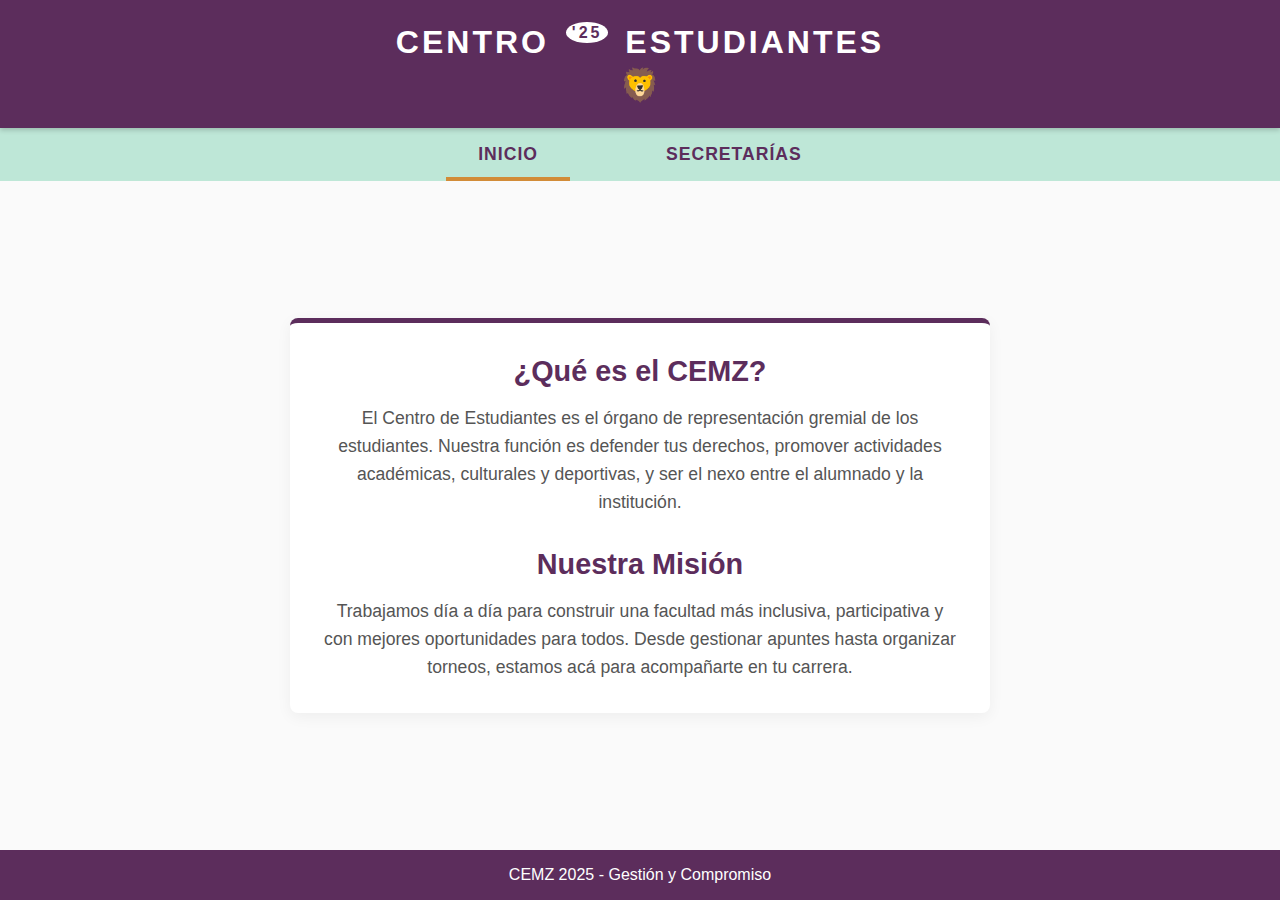
<file: src/main/resources/static/index.html>
<!DOCTYPE html>
<html lang="es">
<head>
    <meta charset="UTF-8">
    <meta name="viewport" content="width=device-width, initial-scale=1.0">
    <title>CEMZ '25 - Centro de Estudiantes</title>
    <link rel="stylesheet" href="style.css">
</head>
<body>

    <header class="main-header">
        <div class="logo-container">
            <h1>CENTRO <span class="badge-year">'25</span> ESTUDIANTES</h1>
            <div class="logo-icon">🦁</div> </div>
    </header>

    <nav class="main-nav">
        <div class="nav-links-container">
            <a href="index.html" class="nav-item active">INICIO</a>
            <a href="secretarias.html" class="nav-item">SECRETARÍAS</a>
        </div>
    </nav>

    <main class="intro-container">
        <section class="intro-content">
            <h2>¿Qué es el CEMZ?</h2>
            <p>
                El Centro de Estudiantes es el órgano de representación gremial de los estudiantes. 
                Nuestra función es defender tus derechos, promover actividades académicas, 
                culturales y deportivas, y ser el nexo entre el alumnado y la institución.
            </p>
            
            <h2>Nuestra Misión</h2>
            <p>
                Trabajamos día a día para construir una facultad más inclusiva, participativa 
                y con mejores oportunidades para todos. Desde gestionar apuntes hasta organizar 
                torneos, estamos acá para acompañarte en tu carrera.
            </p>
        </section>
    </main>

    <footer class="main-footer">
        <p>CEMZ 2025 - Gestión y Compromiso</p>
    </footer>

</body>
</html>
</file>
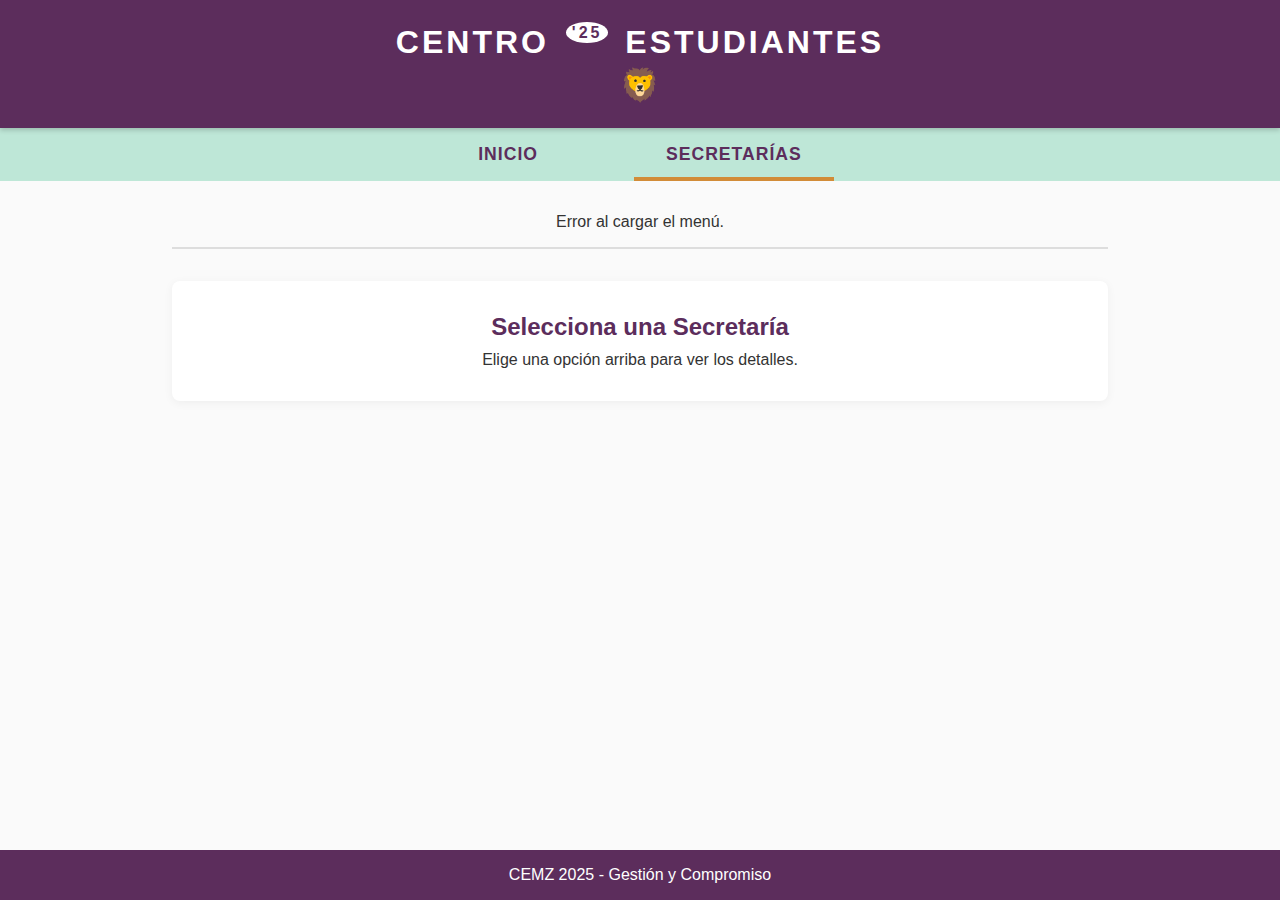
<file: src/main/resources/static/secretarias.html>
<!DOCTYPE html>
<html lang="es">
<head>
    <meta charset="UTF-8">
    <meta name="viewport" content="width=device-width, initial-scale=1.0">
    <title>Secretarías - CEMZ '25</title>
    <link rel="stylesheet" href="style.css">
</head>
<body>

    <header class="main-header">
        <div class="logo-container">
            <h1>CENTRO <span class="badge-year">'25</span> ESTUDIANTES</h1>
            <div class="logo-icon">🦁</div>
        </div>
    </header>

    <nav class="main-nav">
        <div class="nav-links-container">
            <a href="index.html" class="nav-item">INICIO</a>
            <a href="secretarias.html" class="nav-item active">SECRETARÍAS</a>
        </div>
    </nav>

    <main class="secretaria-container">
        
        <section id="menu-secretarias" class="tabs-secretarias">
            <p class="loading-text">Cargando secretarías...</p> 
        </section>

        <section class="info-panel">
            <h2 id="titulo-secretaria">Selecciona una Secretaría</h2>
            <p id="descripcion-secretaria">Elige una opción arriba para ver los detalles.</p>
        </section>

        <section id="panel-acciones" class="acciones-container hidden">
            <button class="btn-accion" onclick="cargarDatos('recursos')">Recursos</button>
            <button class="btn-accion" onclick="cargarDatos('miembros')">Miembros</button>
            <button class="btn-accion" onclick="cargarDatos('eventos')">Eventos</button>
        </section>

        <section class="resultados-container">
            <table id="tabla-datos" class="tabla-cemz hidden">
                <thead>
                    <tr id="tabla-cabecera"></tr>
                </thead>
                <tbody id="tabla-cuerpo">
                    </tbody>
            </table>
        </section>

    </main>

    <footer class="main-footer">
        <p>CEMZ 2025 - Gestión y Compromiso</p>
    </footer>

    <script src="script.js"></script>

</body>
</html>
</file>
<file: src/main/resources/static/style.css>
/* --- VARIABLES DE COLORES --- */
:root {
    --color-principal: #5C2D5C;  /* Púrpura Oscuro */
    --color-secundario: #BEE7D7; /* Menta Pálido */
    --color-acento: #D28C38;     /* Naranja Quemado (para efectos) */
    --color-fondo: #FAFAFA;      /* Fondo casi blanco */
    --color-texto: #333333;      /* Gris oscuro para leer mejor */
}

/* --- RESET BÁSICO --- */
* {
    margin: 0;
    padding: 0;
    box-sizing: border-box;
}

body {
    font-family: 'Segoe UI', Roboto, Helvetica, sans-serif;
    background-color: var(--color-fondo);
    color: var(--color-texto);
    display: flex;
    flex-direction: column;
    min-height: 100vh; /* Para que el footer baje si hay poco contenido */
}

/* --- HEADER (Igual a la imagen) --- */
.main-header {
    background-color: var(--color-principal);
    color: white;
    padding: 1.5rem 0;
    text-align: center;
    box-shadow: 0 2px 5px rgba(0,0,0,0.2);
    position: relative;
    z-index: 10;
}

.logo-container h1 {
    font-size: 2rem;
    letter-spacing: 3px;
    font-weight: 700;
    display: inline-block;
}

.badge-year {
    font-size: 1rem;
    background-color: white;
    color: var(--color-principal);
    padding: 2px 6px;
    border-radius: 50%;
    vertical-align: top;
    margin: 0 5px;
}

.logo-icon {
    font-size: 2rem;
    margin-top: 5px;
}

/* --- NAV (Aquí arreglamos el problema de "vacío") --- */
.main-nav {
    background-color: var(--color-secundario);
    /* Quitamos padding vertical excesivo, lo controlaremos con los enlaces */
}

.nav-links-container {
    display: flex;
    justify-content: center; /* CLAVE: Centramos los elementos */
    gap: 4rem; /* CLAVE: Mucho espacio entre opciones para llenar visualmente */
    max-width: 800px;
    margin: 0 auto;
}

.nav-item {
    text-decoration: none;
    color: var(--color-principal);
    font-weight: 900;
    font-size: 1.1rem;
    letter-spacing: 1px;
    padding: 1rem 2rem; /* Hacemos el área de click grande */
    position: relative;
    transition: all 0.3s ease;
}

/* Efecto Hover: Una línea naranja que crece desde abajo */
.nav-item::after {
    content: '';
    position: absolute;
    bottom: 0;
    left: 0;
    width: 0%;
    height: 4px;
    background-color: var(--color-acento);
    transition: width 0.3s ease;
}

.nav-item:hover::after,
.nav-item.active::after {
    width: 100%; /* La línea llena todo el ancho al pasar el mouse */
}

.nav-item:hover {
    background-color: rgba(255, 255, 255, 0.2); /* Un brillo sutil al pasar el mouse */
}

/* --- MAIN CONTENT --- */
.intro-container {
    flex: 1; /* Ocupa el espacio sobrante */
    display: flex;
    justify-content: center;
    align-items: center;
    padding: 3rem 1rem;
}

.intro-content {
    max-width: 700px;
    text-align: center;
    background: white;
    padding: 2rem;
    border-radius: 8px;
    box-shadow: 0 4px 15px rgba(0,0,0,0.05);
    border-top: 5px solid var(--color-principal); /* Detalle estético */
}

.intro-content h2 {
    color: var(--color-principal);
    margin-bottom: 1rem;
    font-size: 1.8rem;
}

.intro-content h2:not(:first-child) {
    margin-top: 2rem;
}

.intro-content p {
    line-height: 1.6;
    font-size: 1.1rem;
    color: #555;
}

/* --- FOOTER --- */
.main-footer {
    background-color: var(--color-principal);
    color: white;
    text-align: center;
    padding: 1rem;
    margin-top: auto;
}
/* --- ESTILOS ESPECÍFICOS DE SECRETARIAS.HTML --- */

.secretaria-container {
    flex: 1;
    max-width: 1000px;
    margin: 0 auto;
    width: 100%;
    padding: 2rem;
    display: flex;
    flex-direction: column;
    gap: 2rem;
}

/* 1. TABS SUPERIORES (Selector de Secretaría) */
.tabs-secretarias {
    display: flex;
    justify-content: center;
    flex-wrap: wrap;
    gap: 1rem;
    border-bottom: 2px solid #ddd;
    padding-bottom: 1rem;
}

.btn-secretaria {
    background-color: white;
    border: 2px solid var(--color-principal);
    color: var(--color-principal);
    padding: 10px 20px;
    border-radius: 20px;
    cursor: pointer;
    font-weight: bold;
    transition: all 0.3s;
}

.btn-secretaria:hover,
.btn-secretaria.active {
    background-color: var(--color-principal);
    color: white;
}

/* 2. PANEL DE INFORMACIÓN */
.info-panel {
    text-align: center;
    background-color: white;
    padding: 2rem;
    border-radius: 8px;
    box-shadow: 0 2px 10px rgba(0,0,0,0.05);
}

.info-panel h2 {
    color: var(--color-principal);
    margin-bottom: 10px;
}

/* 3. BOTONES DE ACCIÓN (Recursos, Miembros, Eventos) */
.acciones-container {
    display: flex;
    justify-content: center;
    gap: 2rem;
}

.btn-accion {
    background-color: var(--color-acento); /* Naranja */
    color: white;
    border: none;
    padding: 15px 30px;
    font-size: 1.1rem;
    border-radius: 8px;
    cursor: pointer;
    font-weight: bold;
    box-shadow: 0 4px 6px rgba(0,0,0,0.1);
    transition: transform 0.2s;
}

.btn-accion:hover {
    transform: translateY(-2px); /* Efecto de "levantarse" */
    background-color: #bf7c2e; /* Un naranja un poco más oscuro */
}

/* 4. TABLA DE RESULTADOS */
.tabla-cemz {
    width: 100%;
    border-collapse: collapse;
    background: white;
    box-shadow: 0 2px 10px rgba(0,0,0,0.05);
    border-radius: 8px;
    overflow: hidden;
    margin-top: 1rem;
}

.tabla-cemz thead {
    background-color: var(--color-principal);
    color: white;
}

.tabla-cemz th, .tabla-cemz td {
    padding: 12px 15px;
    text-align: left;
    border-bottom: 1px solid #eee;
}

.tabla-cemz tr:hover {
    background-color: #f9f9f9;
}

/* CLASE DE UTILIDAD */
.hidden {
    display: none !important;
}

.loading-text {
    color: #666;
    font-style: italic;
}
</file>
